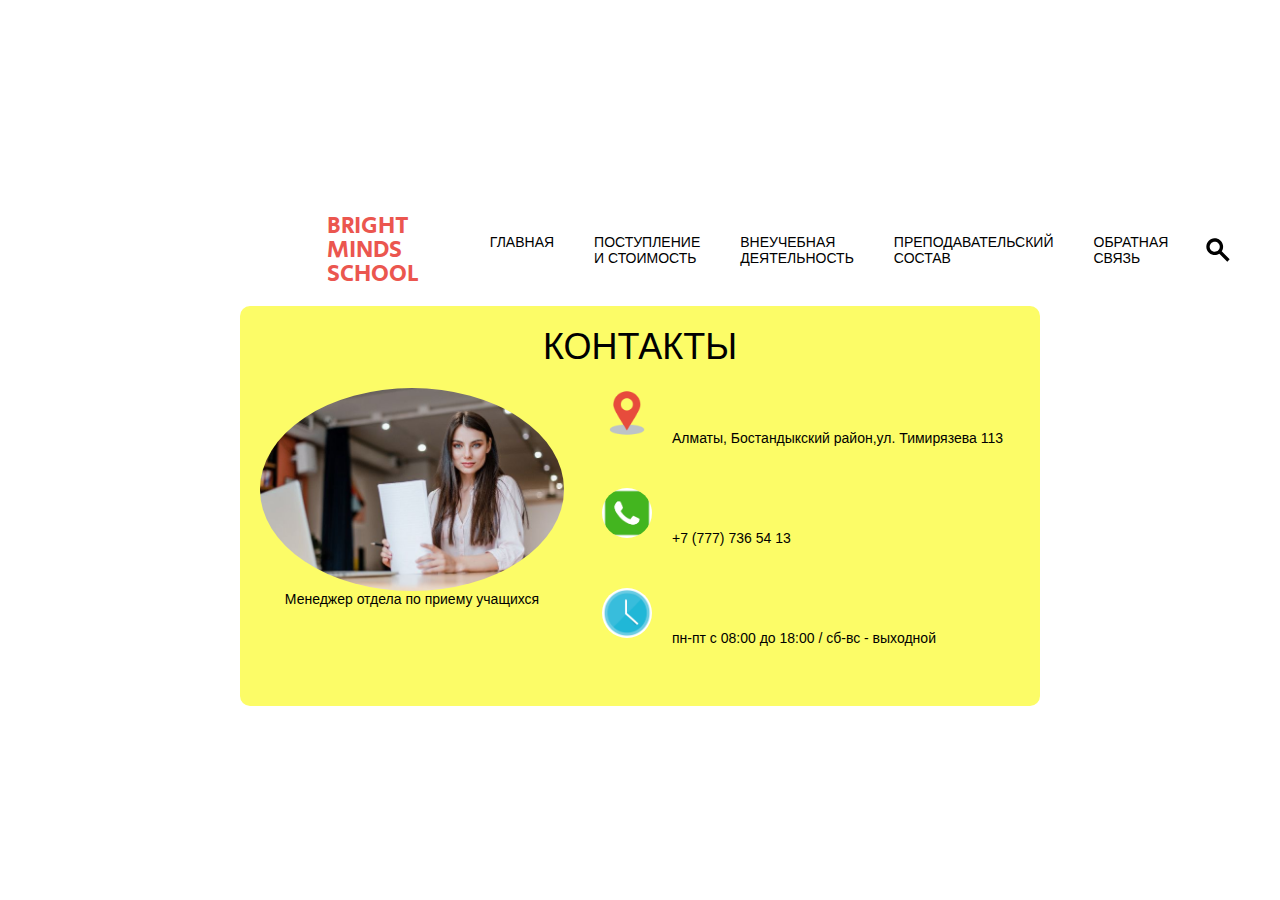
<file: html/obrs.html>
<!DOCTYPE html>
<html lang="en">
<head>
    <meta charset="UTF-8">
    <meta name="viewport" content="width=device-width, initial-scale=1.0">
    <title>Contact Page</title>
      <link rel="stylesheet" href="../css/reset.css">
      <link rel="stylesheet" href="../css/style.css">
    </head>
<body>
  <div class="container">
    <header class="header">
      <h1 class="logo">BRIGHT MINDS SCHOOL</h1>

      <nav class="header__nav">
        <ul>
          <li><a href="../index.html">ГЛАВНАЯ</a></li>
          <li><a href="../html/pis.html">ПОСТУПЛЕНИЕ И СТОИМОСТЬ</a></li>
          <li><a href="../html/uchd.html">ВНЕУЧЕБНАЯ ДЕЯТЕЛЬНОСТЬ</a></li>
          <li><a href="../html/prepods.html">ПРЕПОДАВАТЕЛЬСКИЙ СОСТАВ</a></li>
          <li><a href="../html/obrs.html">ОБРАТНАЯ СВЯЗЬ</a></li>
        </ul>
      </nav>

      <button type="button" class="menu-icon">
        <div class="menu-icon__line"></div>
      </button>

      <button type="button" class="search">
        <svg class="search__icon" width="40" height="40" viewBox="0 0 24 24" xmlns="http://www.w3.org/2000/svg">
          <path d="M17.577 19L12.81 14.234C11.7691 14.9207 10.5105 15.1967 9.27775 15.0085C8.04504 14.8204 6.92601 14.1815 6.13735 13.2156C5.34869 12.2496 4.94652 11.0254 5.00871 9.78001C5.07091 8.53458 5.59305 7.35654 6.47402 6.47401C7.35639 5.59271 8.53443 5.07022 9.77996 5.00776C11.0255 4.94529 12.2499 5.34729 13.216 6.13589C14.1821 6.9245 14.8212 8.04358 15.0095 9.27639C15.1977 10.5092 14.9218 11.768 14.235 12.809L19 17.577L17.577 19ZM10.034 7.01401C9.23307 7.01348 8.46471 7.33115 7.89797 7.89713C7.33124 8.46312 7.01255 9.23106 7.01202 10.032C7.01149 10.833 7.32916 11.6013 7.89514 12.1681C8.46113 12.7348 9.22907 13.0535 10.03 13.054C10.4266 13.0543 10.8194 12.9764 11.1859 12.8249C11.5524 12.6734 11.8855 12.4511 12.1661 12.1709C12.4467 11.8906 12.6694 11.5579 12.8214 11.1916C12.9734 10.8253 13.0518 10.4326 13.052 10.036C13.0523 9.63942 12.9744 9.24666 12.8229 8.88015C12.6714 8.51365 12.4491 8.18058 12.1689 7.89996C11.8887 7.61934 11.5559 7.39667 11.1896 7.24466C10.8233 7.09265 10.4306 7.01427 10.034 7.01401V7.01401Z"/>
        </svg>
      </button>
    </header>
    <style>
        body {
            margin: 0;
            font-family: Arial, sans-serif;
            display: flex;
            justify-content: center;
            align-items: center;
            height: 100vh;
        }

        .cont{
            background-color: #fcfc67;
            padding: 20px;
            text-align: center;
            border-radius: 10px;
            width: 70%; /* Ширина контейнера */
            max-width: 800px; /* Максимальная ширина контейнера */
            height: 400px; /* Высота контейнера */
            margin: 0 auto; /* Выравнивание по центру */
        }
        .cont h1 {
            font-size: 36px;
            margin-top: 0;
            color: black;
        }

        .contact-info {
            display: flex;
            flex-wrap: wrap; /* Разрешает перенос элементов на новую строку */
            justify-content: space-between;
            margin-top: 20px;
        
        }

        .contact-image {
            flex-basis: 40%; /* Ширина блока */
        }


        .contact-image img {
            width: 350px;
            border-radius: 50%;
        }

        .contact-icons {
            flex-basis: 55%; /* Ширина блока */
            display: flex;
            flex-direction: column;
            justify-content: space-between;
        }

        .icon {
            display: flex;
            align-items: center;
        }

       .icon img {
            width: 50px;
            height: 50px;
            border-radius: 50%;
            margin-right: 20px; /* Увеличиваем правый отступ */
            margin-bottom: 50px; /* Добавляем вертикальный отступ */
        }


        .icon p {
            margin: 0;
            color: black;
        }
    </style>
</head>
<body>
    <div class="cont">
        <h1>КОНТАКТЫ</h1>
        <div class="contact-info">
            <div class="contact-image">
                <img src="../images\менеджер.jpg">
                <p><h2>Менеджер отдела по приему учащихся</h2></p>
            </div>
            <div class="contact-icons">
                <div class="icon">
                    <img src="../images\2776063.png">
                    <p>Алматы, Бостандыкский район,ул. Тимирязева 113</p>
                </div>
                <div class="icon">
                    <img src="../images\images (1).png">
                    <p>+7 (777) 736 54 13</p>
                </div>
                <div class="icon">
                    <img src= "../images\images (2).png">
                    <p>пн-пт с 08:00 до 18:00 / сб-вс - выходной</p>
                </div>
            </div>
        </div>
    </div>
</body>
</html>
</file>
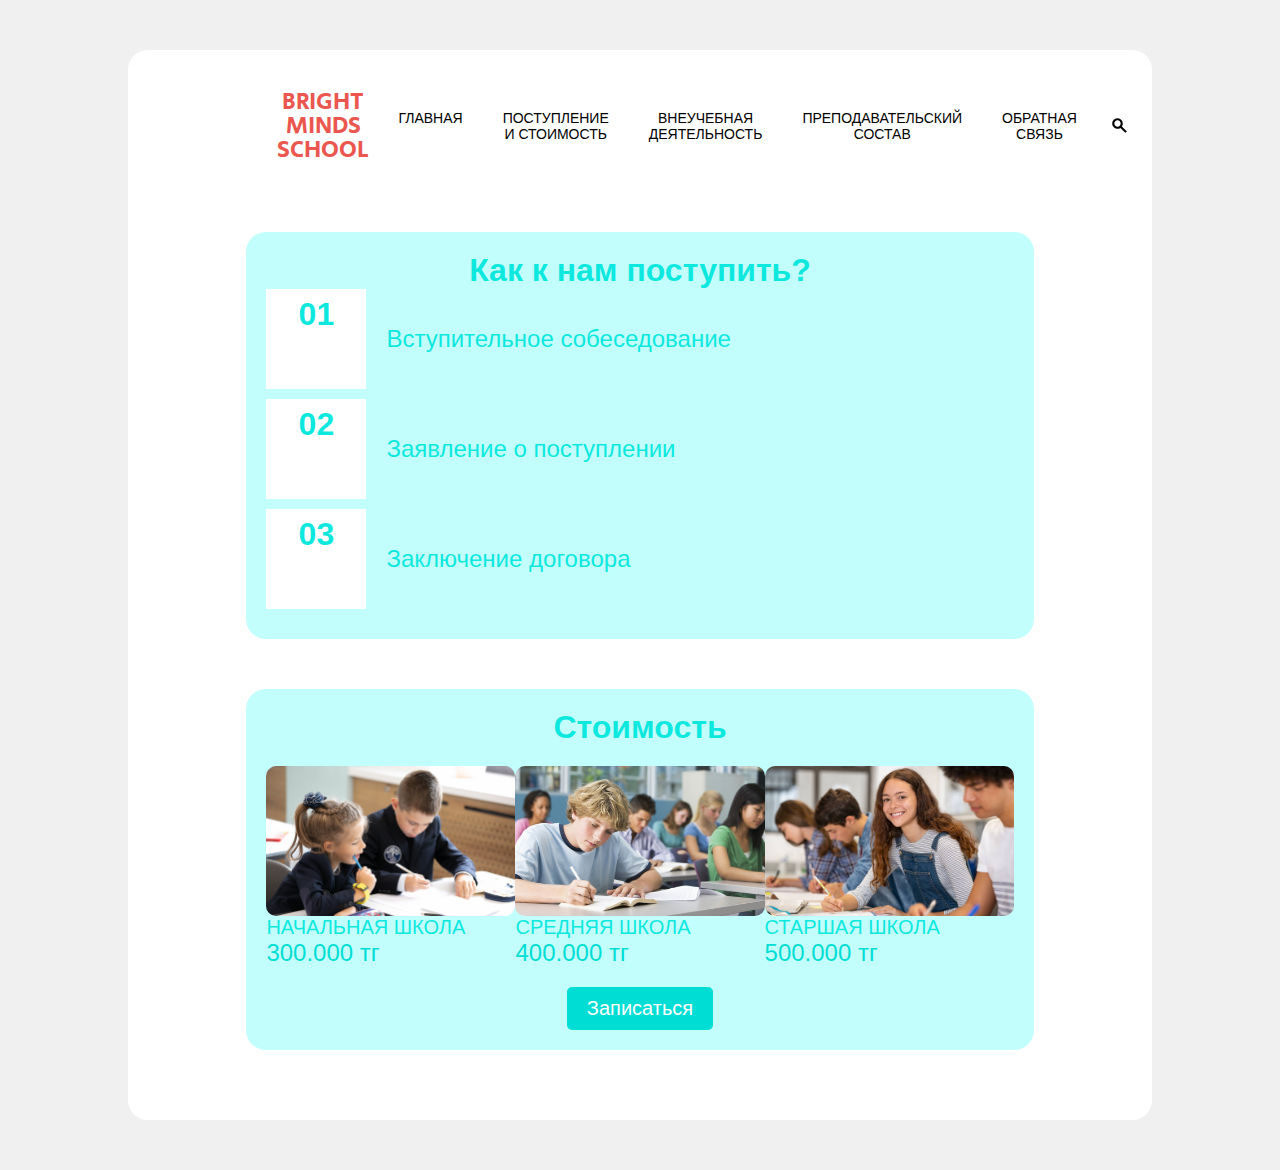
<file: html/pis.html>
<!DOCTYPE html>
<html lang="en">
<head>
    <meta charset="UTF-8">
    <meta name="viewport" content="width=device-width, initial-scale=1.0">
    <title>Contact Page</title>
      <link rel="stylesheet" href="../css/reset.css">
      <link rel="stylesheet" href="../css/style.css">
    </head>
<body>
  <div class="container">
    <header class="header">
      <h1 class="logo">BRIGHT MINDS SCHOOL</h1>

      <nav class="header__nav">
        <ul>
          <li><a href="../index.html">ГЛАВНАЯ</a></li>
          <li><a href="../html/pis.html">ПОСТУПЛЕНИЕ И СТОИМОСТЬ</a></li>
          <li><a href="../html/uchd.html">ВНЕУЧЕБНАЯ ДЕЯТЕЛЬНОСТЬ</a></li>
          <li><a href="../html/prepods.html">ПРЕПОДАВАТЕЛЬСКИЙ СОСТАВ</a></li>
          <li><a href="../html/obrs.html">ОБРАТНАЯ СВЯЗЬ</a></li>
        </ul>
      </nav>

      <button type="button" class="menu-icon">
        <div class="menu-icon__line"></div>
      </button>

      <button type="button" class="search">
        <svg class="search__icon" width="40" height="40" viewBox="0 0 24 24" xmlns="http://www.w3.org/2000/svg">
          <path d="M17.577 19L12.81 14.234C11.7691 14.9207 10.5105 15.1967 9.27775 15.0085C8.04504 14.8204 6.92601 14.1815 6.13735 13.2156C5.34869 12.2496 4.94652 11.0254 5.00871 9.78001C5.07091 8.53458 5.59305 7.35654 6.47402 6.47401C7.35639 5.59271 8.53443 5.07022 9.77996 5.00776C11.0255 4.94529 12.2499 5.34729 13.216 6.13589C14.1821 6.9245 14.8212 8.04358 15.0095 9.27639C15.1977 10.5092 14.9218 11.768 14.235 12.809L19 17.577L17.577 19ZM10.034 7.01401C9.23307 7.01348 8.46471 7.33115 7.89797 7.89713C7.33124 8.46312 7.01255 9.23106 7.01202 10.032C7.01149 10.833 7.32916 11.6013 7.89514 12.1681C8.46113 12.7348 9.22907 13.0535 10.03 13.054C10.4266 13.0543 10.8194 12.9764 11.1859 12.8249C11.5524 12.6734 11.8855 12.4511 12.1661 12.1709C12.4467 11.8906 12.6694 11.5579 12.8214 11.1916C12.9734 10.8253 13.0518 10.4326 13.052 10.036C13.0523 9.63942 12.9744 9.24666 12.8229 8.88015C12.6714 8.51365 12.4491 8.18058 12.1689 7.89996C11.8887 7.61934 11.5559 7.39667 11.1896 7.24466C10.8233 7.09265 10.4306 7.01427 10.034 7.01401V7.01401Z"/>
        </svg>
      </button>
    </header>
    <style>
        body {
            margin: 0;
            padding: 0;
            font-family: Arial, sans-serif;
            background-color: #f0f0f0;
        }
        
        .con {
            width: 80%;
            margin: 50px auto;
            background-color: #99e6e3;
            border-radius: 20px;
            padding: 20px;
            text-align: left;
        }

        h1 {
            font-size: 32px;
            margin-top: 0;
            text-align: center;
        }

        .square-container {
            display: flex;
            align-items: center;
            margin-bottom: 10px;
        }

        .square {
            width: 100px;
            height: 100px;
            background-color: #fff;
            margin-right: 10px;
            text-align: center;
            line-height: 50px;
        }

        .label {
            font-weight: bold;
        }

        .info {
            margin-left: 10px;
            font-size: 24px;
            color: #0de8df;
        }
    </style>
</head>
<body>
    <div class="con">
        <h1>Как к нам поступить?</h1>
        <div class="square-container">
            <div class="square">
                <h1><span class="label">01</span></h1>
            </div>
            <span class="info">Вступительное собеседование</span>
        </div>
        <div class="square-container">
            <div class="square">
                <h1><span class="label">02</span></h1>
            </div>
            <span class="info">Заявление о поступлении</span>
        </div>
        <div class="square-container">
            <div class="square">
                <h1><span class="label">03</span></h1>
            </div>
            <span class="info">Заключение договора</span>
        </div>
    </div>
<style>
        body {
            margin: 0;
            padding: 0;
            font-family: Arial, sans-serif;
            background-color: #f0f0f0;
        }
        
        .container {
            width: 80%;
            margin: 50px auto;
            background-color: #fff;
            border-radius: 20px;
            padding: 20px;
            text-align: center;
        }

        .con {
            width: 80%;
            margin: 50px auto;
            background-color: #c2fffc;
            border-radius: 20px;
            padding: 20px;
            text-align: left;
        }

        h1 {
            font-size: 32px;
            margin-top: 0;
            text-align: center;
            font-weight: bold;
            color: #0de8df; /* Синий цвет для заголовка */
        }

        .image-container {
            display: flex;
            justify-content: space-around;
            margin-top: 20px;
        }

        .image-container img {
            width: 250px;
            height: 150px;
            border-radius: 10px;
        }

        .caption {
            font-size: 20px;
            color: #0de8df; /* Синий цвет для надписей */
        }

        .number {
            font-size: 24px;
            color: #00ddd4; /* Ярко-зеленый цвет для цифр */
        }

        .button-container {
            display: flex;
            justify-content: center;
            margin-top: 20px;
        }

        .button {
            padding: 10px 20px;
            background-color: #00ddd4; /* Цвет кнопки */
            color: #fff;
            font-size: 20px;
            border: none;
            border-radius: 5px;
            cursor: pointer;
        }
    </style>
</head>
<body>
    <div class="con">
        <h1>Стоимость</h1>
        <div class="image-container">
            <div>
                <img src="../images/начш.jpg" alt="">
                <div class="caption">НАЧАЛЬНАЯ ШКОЛА</div>
                <div class="number">300.000 тг</div>
            </div>
            <div>
                <img src="../images/средш.jpg" alt="">
                <div class="caption">СРЕДНЯЯ ШКОЛА</div>
                <div class="number">400.000 тг</div>
            </div>
            <div>
                <img src="../images/старшш.jpg" alt="">
                <div class="caption">СТАРШАЯ ШКОЛА</div>
                <div class="number">500.000 тг</div>
            </div>
        </div>
        <div class="button-container">
            <button class="button">Записаться</button>
        </div>
    </div>
</body>
</html>
</file>
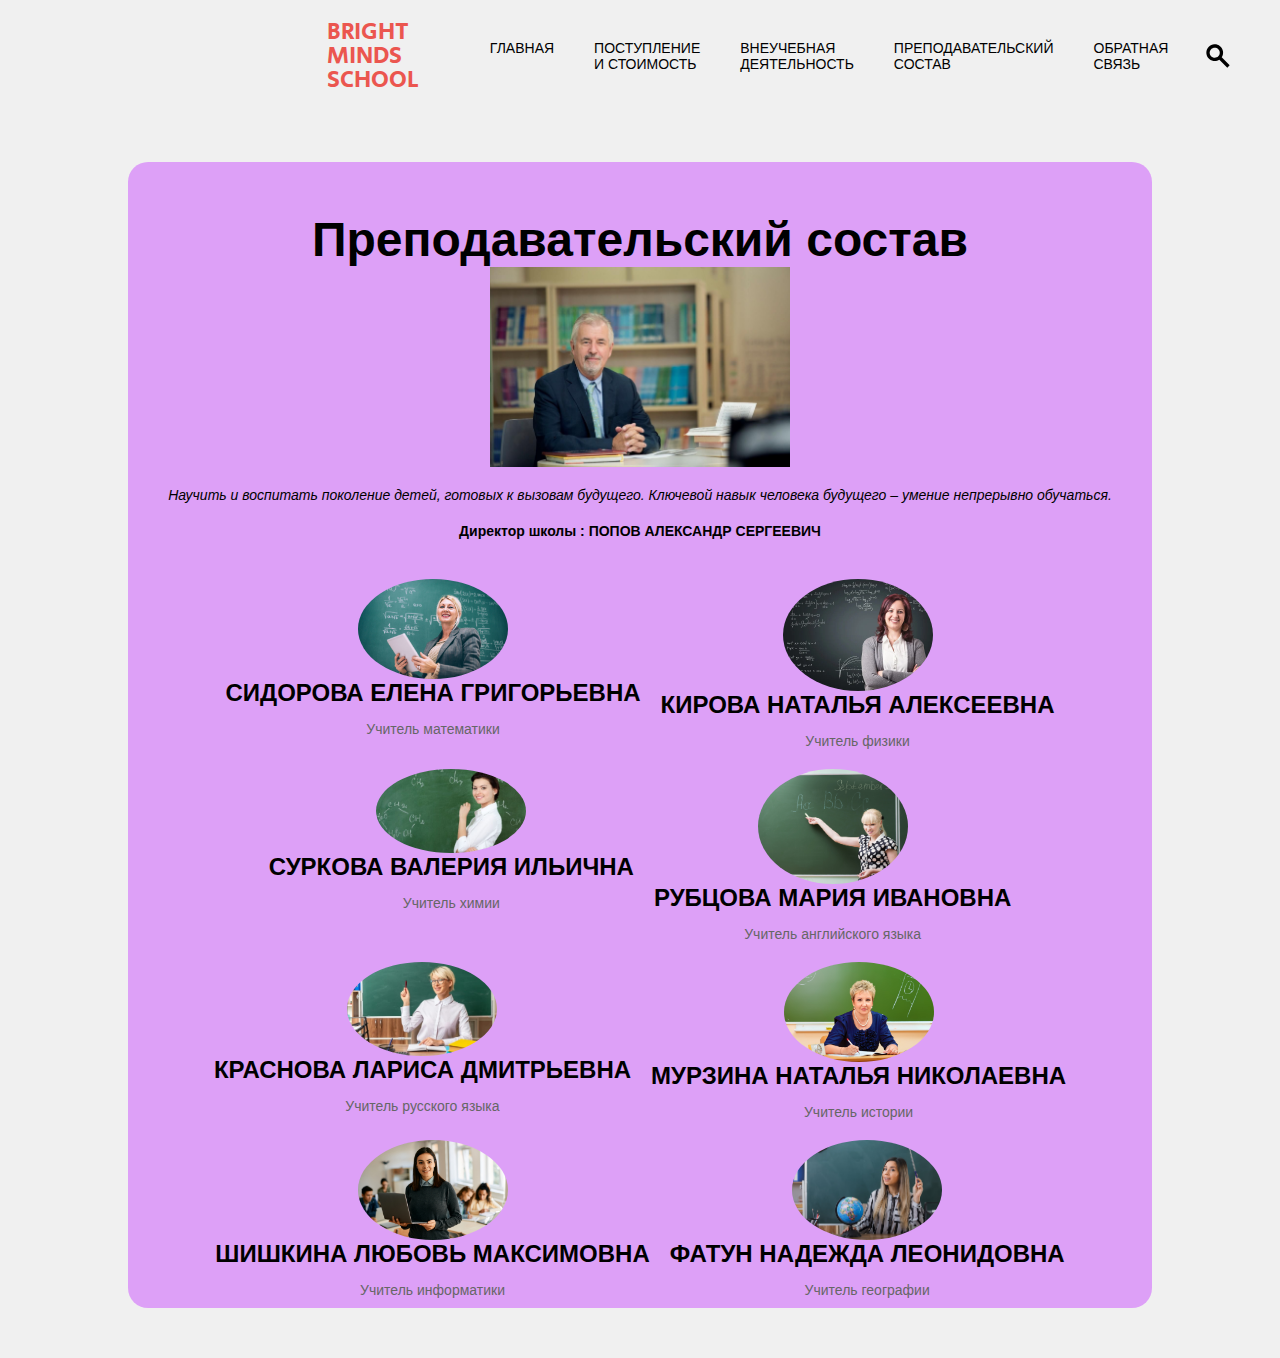
<file: html/prepods.html>
<!DOCTYPE html>
<html lang="en">
<head>
    <meta charset="UTF-8">
    <meta name="viewport" content="width=device-width, initial-scale=1.0">
    <title>Contact Page</title>
      <link rel="stylesheet" href="../css/reset.css">
      <link rel="stylesheet" href="../css/style.css">
    </head>
<body>
  <div class="container">
    <header class="header">
      <h1 class="logo">BRIGHT MINDS SCHOOL</h1>

      <nav class="header__nav">
        <ul>
          <li><a href="../index.html">ГЛАВНАЯ</a></li>
          <li><a href="../html/pis.html">ПОСТУПЛЕНИЕ И СТОИМОСТЬ</a></li>
          <li><a href="../html/uchd.html">ВНЕУЧЕБНАЯ ДЕЯТЕЛЬНОСТЬ</a></li>
          <li><a href="../html/prepods.html">ПРЕПОДАВАТЕЛЬСКИЙ СОСТАВ</a></li>
          <li><a href="../html/obrs.html">ОБРАТНАЯ СВЯЗЬ</a></li>
        </ul>
      </nav>

      <button type="button" class="menu-icon">
        <div class="menu-icon__line"></div>
      </button>

      <button type="button" class="search">
        <svg class="search__icon" width="40" height="40" viewBox="0 0 24 24" xmlns="http://www.w3.org/2000/svg">
          <path d="M17.577 19L12.81 14.234C11.7691 14.9207 10.5105 15.1967 9.27775 15.0085C8.04504 14.8204 6.92601 14.1815 6.13735 13.2156C5.34869 12.2496 4.94652 11.0254 5.00871 9.78001C5.07091 8.53458 5.59305 7.35654 6.47402 6.47401C7.35639 5.59271 8.53443 5.07022 9.77996 5.00776C11.0255 4.94529 12.2499 5.34729 13.216 6.13589C14.1821 6.9245 14.8212 8.04358 15.0095 9.27639C15.1977 10.5092 14.9218 11.768 14.235 12.809L19 17.577L17.577 19ZM10.034 7.01401C9.23307 7.01348 8.46471 7.33115 7.89797 7.89713C7.33124 8.46312 7.01255 9.23106 7.01202 10.032C7.01149 10.833 7.32916 11.6013 7.89514 12.1681C8.46113 12.7348 9.22907 13.0535 10.03 13.054C10.4266 13.0543 10.8194 12.9764 11.1859 12.8249C11.5524 12.6734 11.8855 12.4511 12.1661 12.1709C12.4467 11.8906 12.6694 11.5579 12.8214 11.1916C12.9734 10.8253 13.0518 10.4326 13.052 10.036C13.0523 9.63942 12.9744 9.24666 12.8229 8.88015C12.6714 8.51365 12.4491 8.18058 12.1689 7.89996C11.8887 7.61934 11.5559 7.39667 11.1896 7.24466C10.8233 7.09265 10.4306 7.01427 10.034 7.01401V7.01401Z"/>
        </svg>
      </button>
    </header>
    <style>
        body {
            margin: 0;
            padding: 0;
            font-family: Arial, sans-serif;
            background-color: #f0f0f0;
        }

        .cont {
            text-align: center;
            padding-top: 50px;
            width: 80%;
            margin: 50px auto;
            background-color: #dda0f7;
            border-radius: 20px;
        }

        h1 {
            font-size: 48px;
            font-weight: bold;
        }

        .quote {
            font-style: italic;
            margin-top: 20px;
        }

        .director {
            font-weight: bold;
            margin-top: 20px;
        }

        .images {
            display: flex;
            justify-content: center;
            flex-wrap: wrap;
            margin-top: 30px;
        }

        .image-container {
            margin: 10px;
            text-align: center;
        }

        .image-container img {
            width: 150px;
            border-radius: 50%;
        }

        .name {
            font-size: 24px;
            font-weight: bold;
        }

        .position {
            font-size: 14px;
            color: #666;
        }
    </style>
</head>
<body>
    <div class="cont">
        <h1>Преподавательский состав</h1>
        <img src="../images/директор.jpg" alt="" width="300px" height="200px">
        <p class="quote">Научить и воспитать поколение детей, готовых к вызовам будущего. Ключевой навык человека будущего – умение непрерывно обучаться.</p>
        <p class="director">Директор школы : ПОПОВ АЛЕКСАНДР СЕРГЕЕВИЧ</p>
        <div class="images">
            <div class="image-container">
                <img src="../images/мат.jpg" alt="">
                <p class="name">СИДОРОВА ЕЛЕНА ГРИГОРЬЕВНА</p>
                <p class="position">Учитель математики</p>
            </div>
            <div class="image-container">
                <img src="../images/физ.jpg" alt="">
                <p class="name">КИРОВА НАТАЛЬЯ АЛЕКСЕЕВНА</p>
                <p class="position">Учитель физики</p>
            </div>
            <div class="image-container">
                <img src="../images/хим.jpeg" alt="">
                <p class="name">СУРКОВА ВАЛЕРИЯ ИЛЬИЧНА</p>
                <p class="position">Учитель химии</p>
            </div>
            <div class="image-container">
                <img src="../images/англяз.jpg" alt="">
                <p class="name">РУБЦОВА МАРИЯ ИВАНОВНА</p>
                <p class="position">Учитель английского языка</p>
            </div>
            <div class="image-container">
                <img src="../images/русяз.jpg" alt="">
                <p class="name">КРАСНОВА ЛАРИСА ДМИТРЬЕВНА</p>
                <p class="position">Учитель русского языка</p>
            </div>
            <div class="image-container">
                <img src="../images/ист.jpg" alt="">
                <p class="name">МУРЗИНА НАТАЛЬЯ НИКОЛАЕВНА</p>
                <p class="position">Учитель истории</p>
            </div>
            <div class="image-container">
                <img src="../images/инф.jpg" alt="">
                <p class="name">ШИШКИНА ЛЮБОВЬ МАКСИМОВНА</p>
                <p class="position">Учитель информатики</p>
            </div>
            <div class="image-container">
                <img src="../images/геог.jpg" alt="">
                <p class="name">ФАТУН НАДЕЖДА ЛЕОНИДОВНА</p>
                <p class="position">Учитель географии</p>
            </div>
        </div>
    </div>
</body>
</html>
</file>
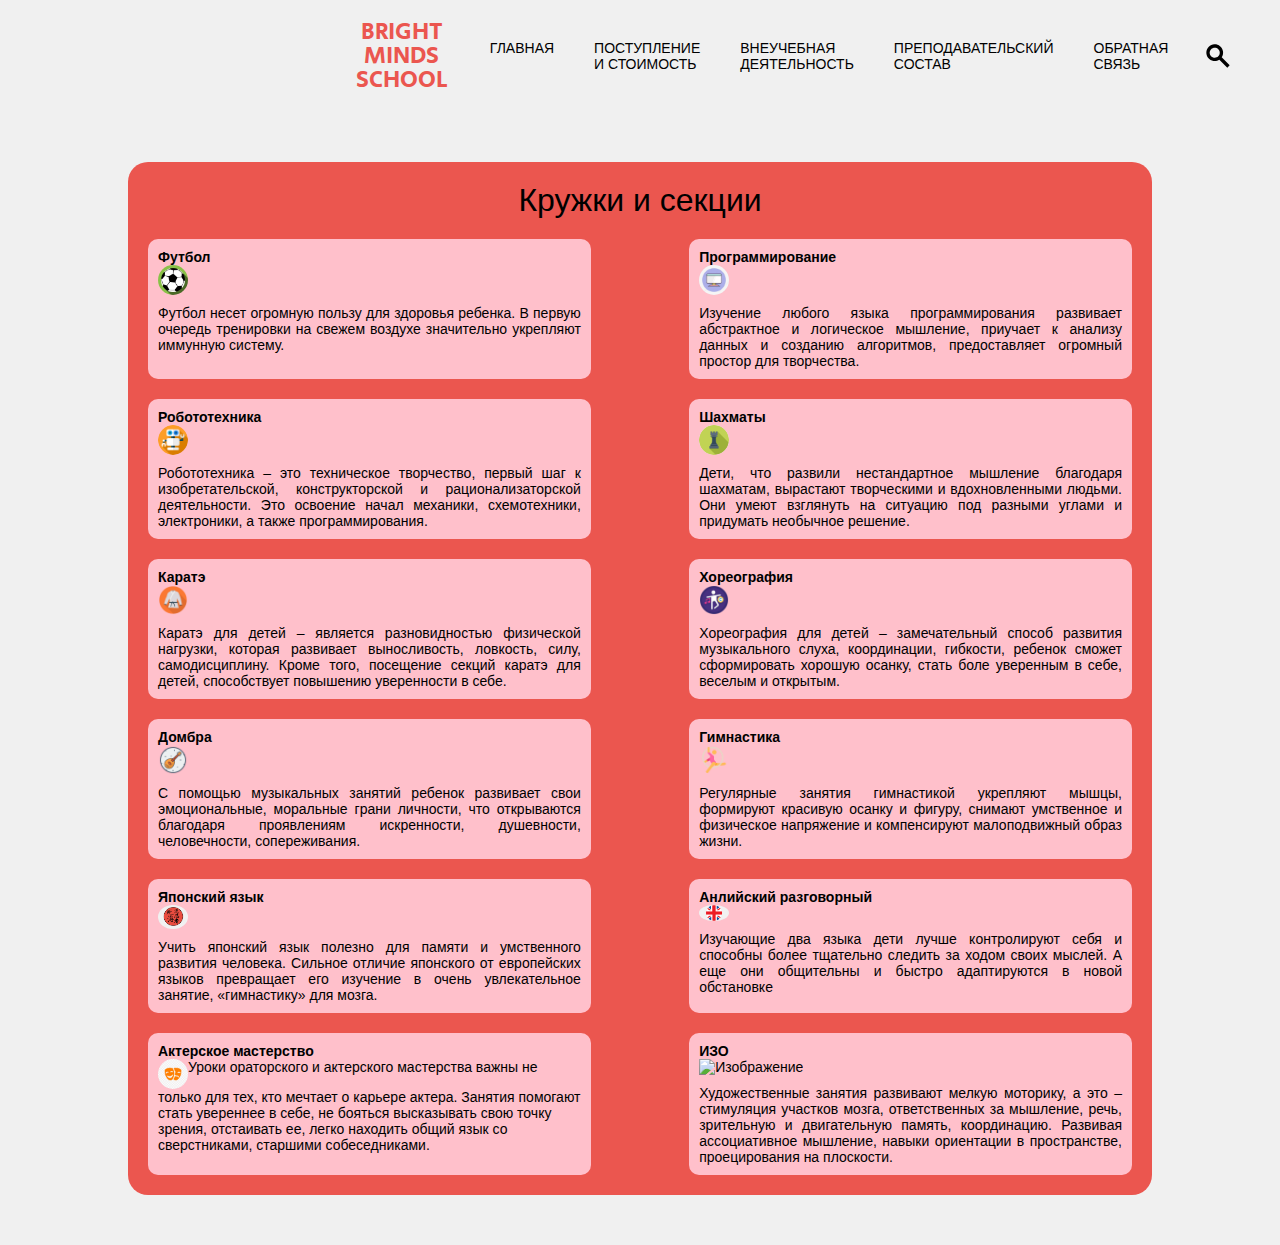
<file: html/uchd.html>
<!DOCTYPE html>
<html lang="en">
<head>
    <meta charset="UTF-8">
    <meta name="viewport" content="width=device-width, initial-scale=1.0">
    <title>Contact Page</title>
      <link rel="stylesheet" href="../css/reset.css">
      <link rel="stylesheet" href="../css/style.css">
    </head>
<body>
  <div class="container">
    <header class="header">
      <h1 class="logo">BRIGHT MINDS SCHOOL</h1>

      <nav class="header__nav">
        <ul>
          <li><a href="../index.html">ГЛАВНАЯ</a></li>
          <li><a href="../html/pis.html">ПОСТУПЛЕНИЕ И СТОИМОСТЬ</a></li>
          <li><a href="../html/uchd.html">ВНЕУЧЕБНАЯ ДЕЯТЕЛЬНОСТЬ</a></li>
          <li><a href="../html/prepods.html">ПРЕПОДАВАТЕЛЬСКИЙ СОСТАВ</a></li>
          <li><a href="../html/obrs.html">ОБРАТНАЯ СВЯЗЬ</a></li>
        </ul>
      </nav>

      <button type="button" class="menu-icon">
        <div class="menu-icon__line"></div>
      </button>

      <button type="button" class="search">
        <svg class="search__icon" width="40" height="40" viewBox="0 0 24 24" xmlns="http://www.w3.org/2000/svg">
          <path d="M17.577 19L12.81 14.234C11.7691 14.9207 10.5105 15.1967 9.27775 15.0085C8.04504 14.8204 6.92601 14.1815 6.13735 13.2156C5.34869 12.2496 4.94652 11.0254 5.00871 9.78001C5.07091 8.53458 5.59305 7.35654 6.47402 6.47401C7.35639 5.59271 8.53443 5.07022 9.77996 5.00776C11.0255 4.94529 12.2499 5.34729 13.216 6.13589C14.1821 6.9245 14.8212 8.04358 15.0095 9.27639C15.1977 10.5092 14.9218 11.768 14.235 12.809L19 17.577L17.577 19ZM10.034 7.01401C9.23307 7.01348 8.46471 7.33115 7.89797 7.89713C7.33124 8.46312 7.01255 9.23106 7.01202 10.032C7.01149 10.833 7.32916 11.6013 7.89514 12.1681C8.46113 12.7348 9.22907 13.0535 10.03 13.054C10.4266 13.0543 10.8194 12.9764 11.1859 12.8249C11.5524 12.6734 11.8855 12.4511 12.1661 12.1709C12.4467 11.8906 12.6694 11.5579 12.8214 11.1916C12.9734 10.8253 13.0518 10.4326 13.052 10.036C13.0523 9.63942 12.9744 9.24666 12.8229 8.88015C12.6714 8.51365 12.4491 8.18058 12.1689 7.89996C11.8887 7.61934 11.5559 7.39667 11.1896 7.24466C10.8233 7.09265 10.4306 7.01427 10.034 7.01401V7.01401Z"/>
        </svg>
      </button>
    </header>
    <style>
        body {
            margin: 0;
            padding: 0;
            font-family: Arial, sans-serif;
            background-color: #f0f0f0;
        }

        .conta {
            width: 80%;
            margin: 50px auto;
            background-color: #eb564f; /* Розовый цвет */
            border-radius: 20px;
            padding: 20px;
        }

        h1 {
            font-size: 32px;
            text-align: center;
        }

        .section {
            display: flex;
            justify-content: space-between;
            margin-top: 20px;
        }

        .rectangle {
            width: 45%; /* Процент ширины для 2 прямоугольников на строке */
            background-color: #FFC0CB; /* Голубой цвет */
            border-radius: 10px;
            padding: 10px;
            box-sizing: border-box;
        }

        .text {
            font-weight: bold;
        }

        .image {
            width: 30px; /* Размер маленьких изображений */
            border-radius: 50%;
        }

        .description {
            margin-top: 10px;
            text-align: justify;
        }
    </style>
</head>
<body>
    <div class="conta">
        <h1>Кружки и секции</h1>
        <!-- Первый ряд -->
        <div class="section">
            <div class="rectangle">
                <p class="text">Футбол</p>
                <img class="image" src="../images/фут.png" alt="Изображение" >
                <p class="description">Футбол несет огромную пользу для здоровья ребенка. В первую очередь тренировки на свежем воздухе значительно укрепляют иммунную систему.</p>
            </div>
            <div class="rectangle">
                <p class="text">Программирование</p>
                <img class="image" src="../images/pngtree-computer-icon-image_2287746.jpg" alt="Изображение">
                <p class="description">Изучение любого языка программирования развивает абстрактное и логическое мышление, приучает к анализу данных и созданию алгоритмов, предоставляет огромный простор для творчества.</p>
            </div>
        </div>
        <!-- Второй ряд -->
        <div class="section">
            <div class="rectangle">
                <p class="text">Робототехника</p>
                <img class="image" src="../images/61366f0891be0282433a62b871b8db27.png" alt="Изображение">
                <p class="description">Робототехника – это техническое творчество, первый шаг к изобретательской, конструкторской и рационализаторской деятельности. Это освоение начал механики, схемотехники, электроники, а также программирования.</p>
            </div>
            <div class="rectangle">
                <p class="text">Шахматы</p>
                <img class="image" src="../images/png-transparent-chess-computer-icons-strategy-business-strategy-game-service-business-thumbnail.png" alt="Изображение">
                <p class="description">Дети, что развили нестандартное мышление благодаря шахматам, вырастают творческими и вдохновленными людьми. Они умеют взглянуть на ситуацию под разными углами и придумать необычное решение.</p>
            </div>
        </div>
        <div class="section">
            <div class="rectangle">
                <p class="text">Каратэ</p>
                <img class="image" src="../images/1801310.png" alt="Изображение">
                <p class="description">Каратэ для детей – является разновидностью физической нагрузки, которая развивает выносливость, ловкость, силу, самодисциплину. Кроме того, посещение секций каратэ для детей, способствует повышению уверенности в себе.</p>
            </div>
            <div class="rectangle">
                <p class="text">Хореография</p>
                <img class="image" src="../images/1487315.png" alt="Изображение">
                <p class="description">Хореография для детей – замечательный способ развития музыкального слуха, координации, гибкости, ребенок сможет сформировать хорошую осанку, стать боле уверенным в себе, веселым и открытым.</p>
            </div>
        </div>
        <div class="section">
            <div class="rectangle">
                <p class="text">Домбра</p>
                <img class="image" src="../images/7598497.png" alt="Изображение">
                <p class="description">С помощью музыкальных занятий ребенок развивает свои эмоциональные, моральные грани личности, что открываются благодаря проявлениям искренности, душевности, человечности, сопереживания.</p>
            </div>
            <div class="rectangle">
                <p class="text">Гимнастика</p>
                <img class="image" src="../images/rhythmic_gymnastics_icon-icons.com_67218.png" alt="Изображение">
                <p class="description">Регулярные занятия гимнастикой укрепляют мышцы, формируют красивую осанку и фигуру, снимают умственное и физическое напряжение и компенсируют малоподвижный образ жизни.</p>
            </div>
        </div>
        <div class="section">
            <div class="rectangle">
                <p class="text">Японский язык</p>
                <img class="image" src="../images/png-transparent-logo-illustration-font-ninjutsu-international-meeting-logo-japanese-language-symbol.png" alt="Изображение">
                <p class="description">Учить японский язык полезно для памяти и умственного развития человека. Сильное отличие японского от европейских языков превращает его изучение в очень увлекательное занятие, «гимнастику» для мозга.</p>
            </div>
            <div class="rectangle">
                <p class="text">Анлийский разговорный</p>
                <img class="image" src="../images/png-transparent-english-computer-icons-les-rives-de-cannes-mossi-britain-flag-english-logo.png" alt="Изображение">
                <p class="description">Изучающие два языка дети лучше контролируют себя и способны более тщательно следить за ходом своих мыслей. А еще они общительны и быстро адаптируются в новой обстановке</p>
            </div>
        </div>
        <div class="section">
            <div class="rectangle">
                <p class="text">Актерское мастерство</p>
                <img class="image" src="../images/png-transparent-theatre-cinema-ashland-computer-icons-play-teatro-text-orange-logo-thumbnail.png">Уроки ораторского и актерского мастерства важны не только для тех, кто мечтает о карьере актера. Занятия помогают стать увереннее в себе, не бояться высказывать свою точку зрения, отстаивать ее, легко находить общий язык со сверстниками, старшими собеседниками.</p>
            </div>
            <div class="rectangle">
                <p class="text">ИЗО</p>
                <img class="../images/images.png" alt="Изображение">
                <p class="description">Художественные занятия развивают мелкую моторику, а это – стимуляция участков мозга, ответственных за мышление, речь, зрительную и двигательную память, координацию. Развивая ассоциативное мышление, навыки ориентации в пространстве, проецирования на плоскости.</p>
            </div>
        </div>
    
    </div>
</body>
</html>
</file>
<file: css/style.css>
@import url('https://fonts.googleapis.com/css2?family=Fira+Sans+Condensed:wght@300;400;900&family=PT+Sans&family=Secular+One&display=swap');

body {
  font-family: 'PT Sans', sans-serif;
  font-weight: 400;
  font-size: 14px;
}

.container {
  max-width: 1920px;
  margin: 0 auto;
}


.btn {
  color: #fff;
  text-transform: uppercase;
  letter-spacing: 2px;
  border: 2px solid #fff;
  padding: 10px 20px;
  font-size: 16px;
  
  transition: 0.2s opacity;
}
.btn:hover {
  opacity: 0.8;
}
.btn:active {
  opacity: 0.6;
}



/* HEADER */
.header {
  display: grid;
  /* grid-template-rows: max-content;
  grid-template-columns: 1fr 1fr 100px;
  grid-template-areas: "logo nav search"; */
  grid-template: ". logo nav search" max-content / 2fr 1fr 2.5fr 0.5fr;
  align-items: center;
  justify-items: start;
  
  padding: 20px 0;

  text-transform: uppercase;

  overflow: hidden;
}

.logo {
  font-family: 'Secular One', sans-serif;
  font-weight: 400;
  color: #EB564F;
  font-size: 24px;
  width: 150px;
  line-height: 1;

  grid-area: logo;
}

.header__nav {
  grid-area: nav;
  transform: translate(-15px);
}

.header__nav ul {
  display: flex;
  gap: 10px;
}

.header__nav a {
  padding: 15px;
  transition: color 0.2s;

  position: relative;
  display: inline-block;
}

.header__nav a:hover, .logo:hover {
  color: #fafa02;
}

.header__nav a:active {
  color: #fafa02;
}

.header__nav a::after {
  content: "";
  display: block;
  width: 80%;
  height: 100%;

  background-color: #fafa02;

  position: absolute;
  left: 15px;
  bottom: -200%;

  transition: bottom 0.5s, background-color 0.2s;
}

.header__nav a:hover::after {
  bottom: -80%;
}

.header__nav a:active::after {
  background-color: #44a7a2;
}


.search {
  grid-area: search;
}
.search__icon {
  transition: fill 0.2s;
}
.search__icon:hover {
  fill: #fafa02;
}
.search__icon:active {
  fill: #44a7a2;
}





/* MAIN */
.main {
  display: grid;
  /* grid-template-rows: 3fr 1fr 3fr;
  grid-template-columns: 2fr 1fr 1.5fr 1.5fr;
  grid-template-areas:  "slider-arrows healthy thirsty thirsty"
                        "slider-arrows healthy slider-dots orange"
                        "freshy healthy slider-dots orange"; */


  grid-template:  "slider-arrows healthy thirsty thirsty" 3fr
                  "slider-arrows healthy slider-dots orange" 1fr
                  "freshy healthy slider-dots orange" 3fr / 2fr 1fr 1.5fr 1.5fr;
}


/* SLIDER ARROWS */
.slider-arrows {
  grid-area: slider-arrows;
  position: relative;
}

.slider-arrows__items-wrapper {
  width: 100%;
  height: 100%;

  filter: brightness(80%);

  display: flex;
}

.slider-arrows__item {

}

.slider-arrows__nav {
  position: absolute;
  left: 0;
  top: 50%;

  width: 100%;

  display: flex;
  justify-content: space-around;
  align-items: center;

  transform: translateY(-50%);
}

.slider-arrows__arrow {
  color: #fafa02;
  font-size: 30px;
  border: 2px solid #fff;
  border-radius: 50%;

  width: 50px;
  height: 50px;

  transition: 0.2s opacity;
}
.slider-arrows__arrow:hover {
  opacity: 0.8;
}
.slider-arrows__arrow:active {
  opacity: 0.6;
}

.slider-arrows__arrow--left {

}


.slider-arrows__btn {

}

.slider-arrows__arrow--right {

}


/* SLIDER DOTS */
.slider-dots {
  grid-area: slider-dots;
  position: relative;
}

.slider-dots__items-wrapper {
  width: 100%;
  height: 100%;

  filter: brightness(80%);

  display: flex;
}

.slider-dots__item {

}

.slider-dots__btn-wrapper {
  position: absolute;
  left: 0;
  top: 50%;
  transform: translateY(-50%);

  width: 100%;

  display: flex;
  justify-content: space-around;
  align-items: center;
}

.slider-dots__nav {
  width: 100%;

  display: flex;
  justify-content: center;
  align-items: center;

  gap: 10px;

  position: absolute;
  left: 0;
  bottom: 30px;
}

.slider-dots__nav-item {
  width: 10px;
  height: 10px;
  background-color: #fff;
  border-radius: 50%;

  transition: 0.2s opacity;
}

.slider-dots__nav-item:hover {
  opacity: 0.8;
}

.slider-dots__nav-item:active {
  opacity: 0.6;
}

.slider-dots__nav-item--active {
  background-color: transparent;
  border: 1px solid #fff;
}




/* FRSHY */
.freshy {
  grid-area: freshy;
  background-color: #ac13ed;
}

.common {
  color: #fff;

  display: flex;
  justify-content: center;
  align-items: center;

  gap: 30px;
  padding: 30px;
}

.title {
  font-family: 'Fira Sans Condensed', sans-serif;
  font-size: 24px;
  width: 140px;
  font-weight: 300;
  line-height: 1;
}

.title span {
  font-size: 60px;
  font-weight: 400;
  letter-spacing: 2px;
  display: block;
}

.title span::first-line {
  font-weight: 900;
}

.common__desc {
  max-width: 60%;
  hyphens: auto;
}



/* healthy */
.healthy {
  grid-area: healthy;
  background-color: #f7fa2f;
  padding-bottom: 85px;
}

.common--col-rev {
  flex-direction: column-reverse;
  justify-content: flex-start;
}

.common--col-rev .common__desc {
  max-width: 140px;
}


/* thirsty */
.thirsty {
  grid-area: thirsty;
  background-color: #EB564F;
}

.common--row-rev {
  flex-direction: row-reverse;
}

.common--row-rev .common__desc {
  text-align: right;
}

.thirsty .common__desc {
  max-width: 200px;
}


/* thirsty */

.orange {
  grid-area: orange;
  position: relative;
}

.orange img {
  width: 100%;
  height: 100%;
  filter: brightness(60%);
}

.orange__btn-wrapper {
  position: absolute;
  top: 50%;
  left: 50%;

  transform: translate(-50%, -50%);

  width: 100%;

  display: flex;
  justify-content: center;
  align-items: center;
}

.orange__arrow {
  position: absolute;
  bottom: 20px;
  right: 20px;
  transition: opacity 0.2s;
}
.orange__arrow:hover {
  opacity: 0.8;
}
.orange__arrow:active {
  opacity: 0.6;
}





.wrapper-down {
  display: grid;
  /* grid-template-columns: 4.5fr 1.5fr;
  grid-template-rows: 1fr;
  grid-template-areas: "footer sidebar"; */

  grid-template: "footer sidebar" 1fr / 4.5fr 1.5fr;
}

/* FOOTER */
.footer {
  padding-top: 80px;

  grid-area: footer;

  display: grid;
  grid-template-columns: 1fr 1fr 1.5fr 1fr;
  grid-template-rows: max-content 100px;
  grid-template-areas:  ". socials form logo"
                        ". . . copy";

  grid-template:  ". socials form logo" max-content
                  ". . . copy" 100px / 1fr 1fr 1.5fr 1fr;
  align-items: end;
  align-content: center;

  background-color: #2F2F2F;

  color: #fff;
}

.socials {
  grid-area: socials;
  display: flex;
  gap: 10px;
}

.socials__link {
  border: 2px solid #fff;
  border-radius: 50%;

  width: 40px;
  height: 40px;

  display: flex;
  justify-content: center;
  align-items: center;

  transition: opacity 0.2s;
}
.socials__link:hover {
  opacity: 0.8;
}
.socials__link:active {
  opacity: 0.6;
}

.socials__icon {
  width: 20px;
  height: 20px;
}

.form {
  grid-area: form;
  text-transform: uppercase;
}

.form__title {
  font-size: 18px;
  margin-bottom: 20px;
  letter-spacing: 2px;
}

.form__row {
  display: flex;
}

.form__input {
  height: 40px;
  width: 200px;
  padding: 0 20px;
  outline: none;
  background-color: rgba(255, 255, 255, 0.8);
  text-transform: uppercase;
}

.form__input:focus {
  background-color: rgb(255, 255, 255);
}

.form__submit-btn {
  background-color: #00C2BA;
  color: #fff;
  height: 40px;
  padding: 0 20px;
  text-transform: uppercase;
  letter-spacing: 2px;

  transition: background-color 0.2s;
}
.form__submit-btn:hover {
  background-color: #00eae0;
}
.form__submit-btn:active {
  background-color: #00aaa3;
}

.logo-img {
  fill: #6A6A6A;
  justify-self: center;
  transition: fill 0.2s;
}
.logo-img:hover {
  fill: #00C2BA;
}

.footer__logo {
  grid-area: logo;
}

.copy {
  grid-area: copy;
  color: #6A6A6A;
  align-self: center;
  justify-self: center;
}

/* SIDEBAR */
.sidebar {
  grid-area: sidebar;
  background-color: #09ded0;
}

.btn--rounded {
  border-radius: 20px;
  padding-top: 7px;
  padding-bottom: 7px;
}

.sidebar p + .btn {
  margin-top: 20px;
}

.sidebar .title {
  width: 100px;
}




/* Адаптация */
@media (max-width: 1300px) {
  .footer {
    grid-template-columns: 1fr 1.5fr 1fr;
    grid-template-rows: max-content 100px;
    grid-template-areas:  "socials form logo"
                          ". . copy";
    padding-left: 5%;
  }
}

.slider-dots__item, .slider-arrows__item {
  width: 100%;
  height: 100%;
}

.slider-arrows, .slider-dots, .orange {
  height: 400px;
}

@media (max-width: 1200px) {
  .main {
    grid-template-rows: 1fr auto;
    grid-template-columns: 1fr 0.5fr 0.5fr 1fr;
    grid-template-areas:  "freshy freshy freshy healthy"
                          "slider-arrows slider-arrows slider-arrows healthy"
                          "thirsty thirsty thirsty thirsty"
                          "slider-dots slider-dots orange orange";
  }

  .slider-arrows, .slider-dots, .orange {
    height: 300px;
  }

  .wrapper-down {
    grid-template-columns: auto;
    grid-template-rows: auto;
    grid-template-areas: "sidebar" "footer";
  }

  .common--row-rev {
    padding-right: 90px;
  }

  .sidebar .common__desc {
    max-width: 200px;
  }
  .sidebar {
    padding-left: 130px;
  }

  .header {
    grid-template-columns: repeat(3, max-content);
    grid-template-areas: "logo nav search";
    justify-content: space-between;
    padding: 20px;
  }
}

@media (max-width: 760px) {
  .footer {
    grid-template-columns: 1fr;
    grid-template-rows: auto;
    grid-template-areas: "socials" "form" "logo" "copy";
    gap: 30px;

    padding: 40px 20px;

    justify-items: center;
    text-align: center;
  }
}

@media (max-width: 700px) {
  .header__nav {
    display: none;
  }
}

@media (max-width: 600px) {
  .main {
    grid-template-columns: 1fr;
    grid-template-areas: "healthy" "slider-arrows" "freshy" "slider-dots" "thirsty" "orange";
  }

  .healthy {
    padding-bottom: 30px;
  }

  .common--col-rev {
    flex-direction: row-reverse;
    justify-content: center;
  }

  .common--col-rev .common__desc, .thirsty .common__desc, .sidebar .common__desc, .common__desc {
    max-width: unset;
  }

  .common--row-rev {
    padding-right: 30px;
  }

  .sidebar {
    padding-left: 30px;
  }
}

@media (max-width: 350px) {
  .common {
    padding: 10px;
    gap: 15px;
  }
  .form__input {
    width: 170px;
  }

  .header, .footer {
    padding-left: 10px;
    padding-right: 10px;
  }
}



/* Бургер меню */
.menu-icon {
  width: 40px;
  height: 30px;

  /* background-color: pink; */
  position: relative;
}

.menu-icon::after, .menu-icon::before {
  content: '';
  position: absolute;
  left: 0;
}

.menu-icon::before {
  top: 0;
  transition: transform 0.3s, top 0.3s 0.3s;
}

.menu-icon::after {
  bottom: 0;
  transition: transform 0.3s, bottom 0.3s 0.3s;
}

.menu-icon__line, .menu-icon::after, .menu-icon::before {
  display: block;
  width: 100%;
  height: 3px;
  background-color: #000;
}

.menu-icon--active .menu-icon__line {
  display: none;
}

.menu-icon--active::before {
  transform: translateY(-50%) rotate(45deg);
  top: 50%;

  transition: top 0.3s, transform 0.3s 0.3s;
}

.menu-icon--active::after {
  transform: translateY(50%) rotate(-45deg);
  bottom: 50%;

  transition: bottom 0.3s, transform 0.3s 0.3s;
}

.menu-icon {
  display: none;
}

@media (max-width: 700px) {
  .header {
    grid-template-columns: repeat(2, max-content);
    grid-template-areas: "logo menu-icon";
  }

  .search {
    display: none;
  }

  .menu-icon {
    display: block;
    grid-area: menu-icon;
    /* justify-self: end; */
  }

  .header--mobile {
    min-height: 100vh;

    /* Я переключился и совсем забыл добавить лупе max-content
    и указать колонки. Можно указать по 1fr, можно указать auto. */
    grid-template:  "logo menu-icon" max-content
                    "nav nav" max-content
                    "search search" max-content / auto;
    align-content: space-between;
    justify-items: center;
  }

  .header--mobile .search, .header--mobile .header__nav {
    display: block;
  }

  .header__nav {
    transform: none;
  }

  .header__nav ul {
    flex-direction: column;
    align-items: center;
  }

  .header__nav a::after {
    display: none;
  }

  .header__nav a {
    padding: 10px 20px;
  }
}

.no-scroll {
  overflow: hidden;
}

button {
  -webkit-tap-highlight-color: transparent;
}



.slider-arrows__item, .slider-dots__item {
  animation: fade 0.7s;
}

@keyframes fade {
  0% {
    opacity: 0.3;
  }
  100% {
    opacity: 1;
  }
}
</file>
